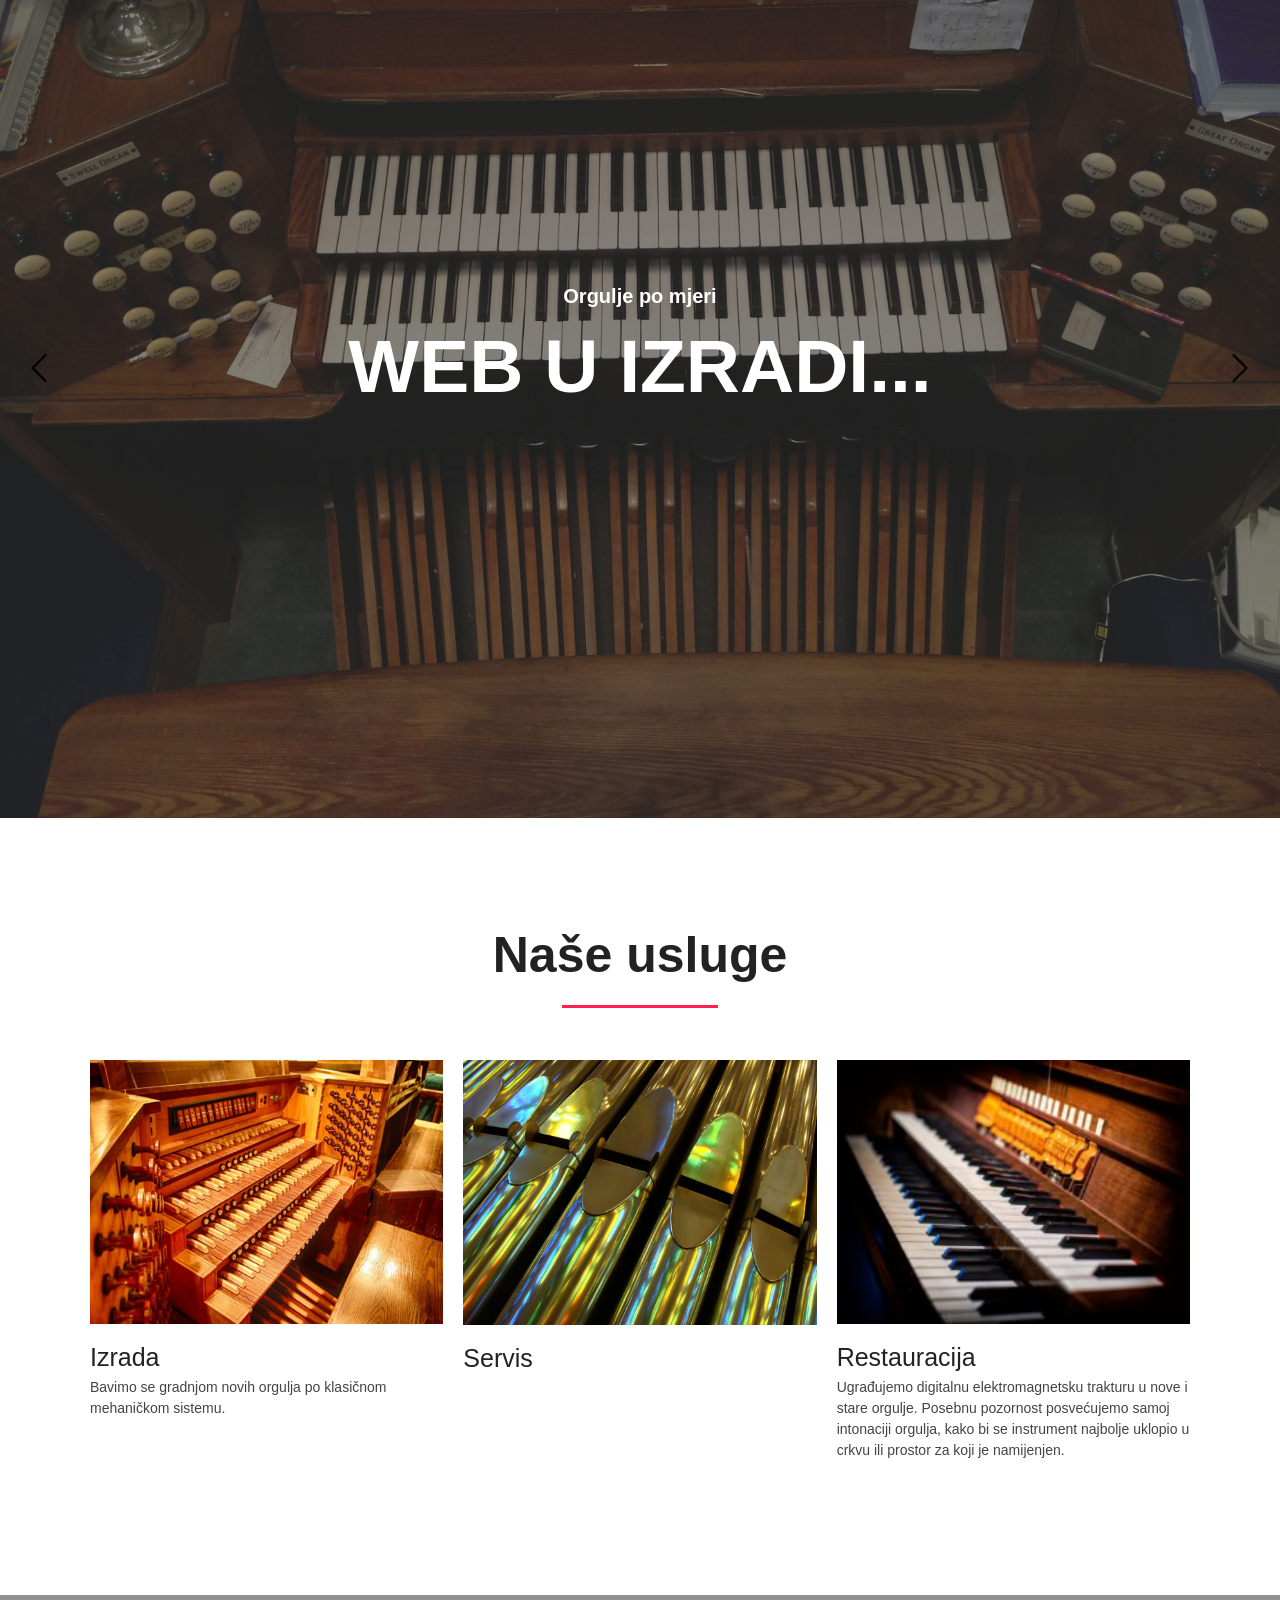
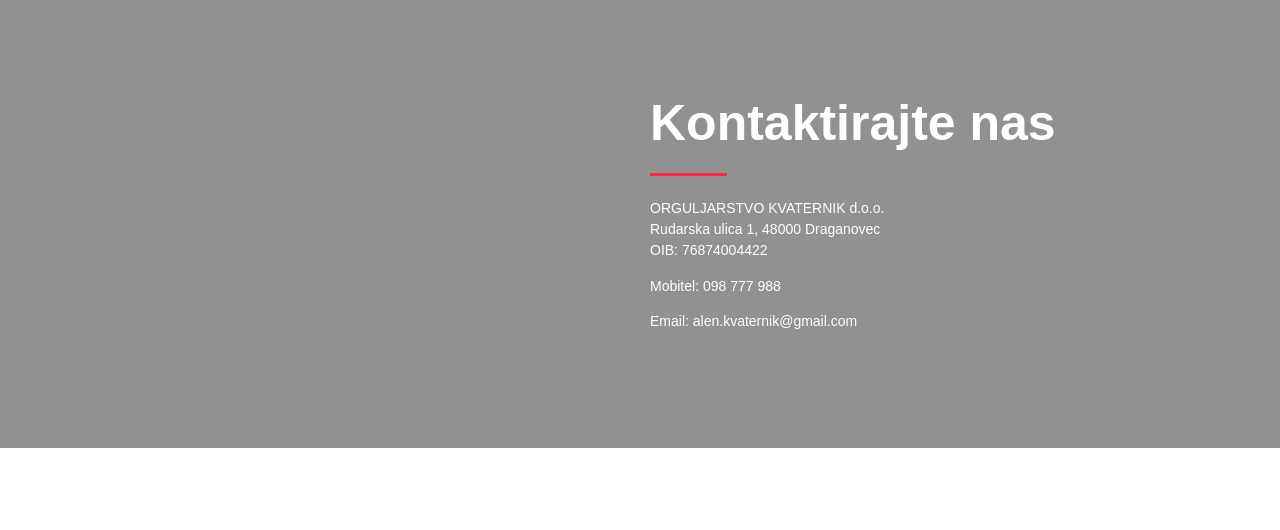
<file: index.html>
<!DOCTYPE html>
<html lang="en-US">
<head>
	<meta charset="UTF-8">
		<title>ORGULJARSTVO KVATERNIK d.o.o.</title>
<meta name='robots' content='max-image-preview:large' />
	<style>img:is([sizes="auto" i], [sizes^="auto," i]) { contain-intrinsic-size: 3000px 1500px }</style>
	<link rel="alternate" type="application/rss+xml" title="examplesite &raquo; Feed" href="feed/index.html" />
<link rel="alternate" type="application/rss+xml" title="examplesite &raquo; Comments Feed" href="comments/feed/index.html" />
<script type="text/javascript">
/* <![CDATA[ */
window._wpemojiSettings = {"baseUrl":"https:\/\/s.w.org\/images\/core\/emoji\/15.0.3\/72x72\/","ext":".png","svgUrl":"https:\/\/s.w.org\/images\/core\/emoji\/15.0.3\/svg\/","svgExt":".svg","source":{"concatemoji":"http:\/\/localhost\/wp-includes\/js\/wp-emoji-release.min.js?ver=6.7.2"}};
/*! This file is auto-generated */
!function(i,n){var o,s,e;function c(e){try{var t={supportTests:e,timestamp:(new Date).valueOf()};sessionStorage.setItem(o,JSON.stringify(t))}catch(e){}}function p(e,t,n){e.clearRect(0,0,e.canvas.width,e.canvas.height),e.fillText(t,0,0);var t=new Uint32Array(e.getImageData(0,0,e.canvas.width,e.canvas.height).data),r=(e.clearRect(0,0,e.canvas.width,e.canvas.height),e.fillText(n,0,0),new Uint32Array(e.getImageData(0,0,e.canvas.width,e.canvas.height).data));return t.every(function(e,t){return e===r[t]})}function u(e,t,n){switch(t){case"flag":return n(e,"\ud83c\udff3\ufe0f\u200d\u26a7\ufe0f","\ud83c\udff3\ufe0f\u200b\u26a7\ufe0f")?!1:!n(e,"\ud83c\uddfa\ud83c\uddf3","\ud83c\uddfa\u200b\ud83c\uddf3")&&!n(e,"\ud83c\udff4\udb40\udc67\udb40\udc62\udb40\udc65\udb40\udc6e\udb40\udc67\udb40\udc7f","\ud83c\udff4\u200b\udb40\udc67\u200b\udb40\udc62\u200b\udb40\udc65\u200b\udb40\udc6e\u200b\udb40\udc67\u200b\udb40\udc7f");case"emoji":return!n(e,"\ud83d\udc26\u200d\u2b1b","\ud83d\udc26\u200b\u2b1b")}return!1}function f(e,t,n){var r="undefined"!=typeof WorkerGlobalScope&&self instanceof WorkerGlobalScope?new OffscreenCanvas(300,150):i.createElement("canvas"),a=r.getContext("2d",{willReadFrequently:!0}),o=(a.textBaseline="top",a.font="600 32px Arial",{});return e.forEach(function(e){o[e]=t(a,e,n)}),o}function t(e){var t=i.createElement("script");t.src=e,t.defer=!0,i.head.appendChild(t)}"undefined"!=typeof Promise&&(o="wpEmojiSettingsSupports",s=["flag","emoji"],n.supports={everything:!0,everythingExceptFlag:!0},e=new Promise(function(e){i.addEventListener("DOMContentLoaded",e,{once:!0})}),new Promise(function(t){var n=function(){try{var e=JSON.parse(sessionStorage.getItem(o));if("object"==typeof e&&"number"==typeof e.timestamp&&(new Date).valueOf()<e.timestamp+604800&&"object"==typeof e.supportTests)return e.supportTests}catch(e){}return null}();if(!n){if("undefined"!=typeof Worker&&"undefined"!=typeof OffscreenCanvas&&"undefined"!=typeof URL&&URL.createObjectURL&&"undefined"!=typeof Blob)try{var e="postMessage("+f.toString()+"("+[JSON.stringify(s),u.toString(),p.toString()].join(",")+"));",r=new Blob([e],{type:"text/javascript"}),a=new Worker(URL.createObjectURL(r),{name:"wpTestEmojiSupports"});return void(a.onmessage=function(e){c(n=e.data),a.terminate(),t(n)})}catch(e){}c(n=f(s,u,p))}t(n)}).then(function(e){for(var t in e)n.supports[t]=e[t],n.supports.everything=n.supports.everything&&n.supports[t],"flag"!==t&&(n.supports.everythingExceptFlag=n.supports.everythingExceptFlag&&n.supports[t]);n.supports.everythingExceptFlag=n.supports.everythingExceptFlag&&!n.supports.flag,n.DOMReady=!1,n.readyCallback=function(){n.DOMReady=!0}}).then(function(){return e}).then(function(){var e;n.supports.everything||(n.readyCallback(),(e=n.source||{}).concatemoji?t(e.concatemoji):e.wpemoji&&e.twemoji&&(t(e.twemoji),t(e.wpemoji)))}))}((window,document),window._wpemojiSettings);
/* ]]> */
</script>
<style id='wp-emoji-styles-inline-css' type='text/css'>

	img.wp-smiley, img.emoji {
		display: inline !important;
		border: none !important;
		box-shadow: none !important;
		height: 1em !important;
		width: 1em !important;
		margin: 0 0.07em !important;
		vertical-align: -0.1em !important;
		background: none !important;
		padding: 0 !important;
	}
</style>
<style id='classic-theme-styles-inline-css' type='text/css'>
/*! This file is auto-generated */
.wp-block-button__link{color:#fff;background-color:#32373c;border-radius:9999px;box-shadow:none;text-decoration:none;padding:calc(.667em + 2px) calc(1.333em + 2px);font-size:1.125em}.wp-block-file__button{background:#32373c;color:#fff;text-decoration:none}
</style>
<style id='global-styles-inline-css' type='text/css'>
:root{--wp--preset--aspect-ratio--square: 1;--wp--preset--aspect-ratio--4-3: 4/3;--wp--preset--aspect-ratio--3-4: 3/4;--wp--preset--aspect-ratio--3-2: 3/2;--wp--preset--aspect-ratio--2-3: 2/3;--wp--preset--aspect-ratio--16-9: 16/9;--wp--preset--aspect-ratio--9-16: 9/16;--wp--preset--color--black: #000000;--wp--preset--color--cyan-bluish-gray: #abb8c3;--wp--preset--color--white: #ffffff;--wp--preset--color--pale-pink: #f78da7;--wp--preset--color--vivid-red: #cf2e2e;--wp--preset--color--luminous-vivid-orange: #ff6900;--wp--preset--color--luminous-vivid-amber: #fcb900;--wp--preset--color--light-green-cyan: #7bdcb5;--wp--preset--color--vivid-green-cyan: #00d084;--wp--preset--color--pale-cyan-blue: #8ed1fc;--wp--preset--color--vivid-cyan-blue: #0693e3;--wp--preset--color--vivid-purple: #9b51e0;--wp--preset--gradient--vivid-cyan-blue-to-vivid-purple: linear-gradient(135deg,rgba(6,147,227,1) 0%,rgb(155,81,224) 100%);--wp--preset--gradient--light-green-cyan-to-vivid-green-cyan: linear-gradient(135deg,rgb(122,220,180) 0%,rgb(0,208,130) 100%);--wp--preset--gradient--luminous-vivid-amber-to-luminous-vivid-orange: linear-gradient(135deg,rgba(252,185,0,1) 0%,rgba(255,105,0,1) 100%);--wp--preset--gradient--luminous-vivid-orange-to-vivid-red: linear-gradient(135deg,rgba(255,105,0,1) 0%,rgb(207,46,46) 100%);--wp--preset--gradient--very-light-gray-to-cyan-bluish-gray: linear-gradient(135deg,rgb(238,238,238) 0%,rgb(169,184,195) 100%);--wp--preset--gradient--cool-to-warm-spectrum: linear-gradient(135deg,rgb(74,234,220) 0%,rgb(151,120,209) 20%,rgb(207,42,186) 40%,rgb(238,44,130) 60%,rgb(251,105,98) 80%,rgb(254,248,76) 100%);--wp--preset--gradient--blush-light-purple: linear-gradient(135deg,rgb(255,206,236) 0%,rgb(152,150,240) 100%);--wp--preset--gradient--blush-bordeaux: linear-gradient(135deg,rgb(254,205,165) 0%,rgb(254,45,45) 50%,rgb(107,0,62) 100%);--wp--preset--gradient--luminous-dusk: linear-gradient(135deg,rgb(255,203,112) 0%,rgb(199,81,192) 50%,rgb(65,88,208) 100%);--wp--preset--gradient--pale-ocean: linear-gradient(135deg,rgb(255,245,203) 0%,rgb(182,227,212) 50%,rgb(51,167,181) 100%);--wp--preset--gradient--electric-grass: linear-gradient(135deg,rgb(202,248,128) 0%,rgb(113,206,126) 100%);--wp--preset--gradient--midnight: linear-gradient(135deg,rgb(2,3,129) 0%,rgb(40,116,252) 100%);--wp--preset--font-size--small: 13px;--wp--preset--font-size--medium: 20px;--wp--preset--font-size--large: 36px;--wp--preset--font-size--x-large: 42px;--wp--preset--spacing--20: 0.44rem;--wp--preset--spacing--30: 0.67rem;--wp--preset--spacing--40: 1rem;--wp--preset--spacing--50: 1.5rem;--wp--preset--spacing--60: 2.25rem;--wp--preset--spacing--70: 3.38rem;--wp--preset--spacing--80: 5.06rem;--wp--preset--shadow--natural: 6px 6px 9px rgba(0, 0, 0, 0.2);--wp--preset--shadow--deep: 12px 12px 50px rgba(0, 0, 0, 0.4);--wp--preset--shadow--sharp: 6px 6px 0px rgba(0, 0, 0, 0.2);--wp--preset--shadow--outlined: 6px 6px 0px -3px rgba(255, 255, 255, 1), 6px 6px rgba(0, 0, 0, 1);--wp--preset--shadow--crisp: 6px 6px 0px rgba(0, 0, 0, 1);}:where(.is-layout-flex){gap: 0.5em;}:where(.is-layout-grid){gap: 0.5em;}body .is-layout-flex{display: flex;}.is-layout-flex{flex-wrap: wrap;align-items: center;}.is-layout-flex > :is(*, div){margin: 0;}body .is-layout-grid{display: grid;}.is-layout-grid > :is(*, div){margin: 0;}:where(.wp-block-columns.is-layout-flex){gap: 2em;}:where(.wp-block-columns.is-layout-grid){gap: 2em;}:where(.wp-block-post-template.is-layout-flex){gap: 1.25em;}:where(.wp-block-post-template.is-layout-grid){gap: 1.25em;}.has-black-color{color: var(--wp--preset--color--black) !important;}.has-cyan-bluish-gray-color{color: var(--wp--preset--color--cyan-bluish-gray) !important;}.has-white-color{color: var(--wp--preset--color--white) !important;}.has-pale-pink-color{color: var(--wp--preset--color--pale-pink) !important;}.has-vivid-red-color{color: var(--wp--preset--color--vivid-red) !important;}.has-luminous-vivid-orange-color{color: var(--wp--preset--color--luminous-vivid-orange) !important;}.has-luminous-vivid-amber-color{color: var(--wp--preset--color--luminous-vivid-amber) !important;}.has-light-green-cyan-color{color: var(--wp--preset--color--light-green-cyan) !important;}.has-vivid-green-cyan-color{color: var(--wp--preset--color--vivid-green-cyan) !important;}.has-pale-cyan-blue-color{color: var(--wp--preset--color--pale-cyan-blue) !important;}.has-vivid-cyan-blue-color{color: var(--wp--preset--color--vivid-cyan-blue) !important;}.has-vivid-purple-color{color: var(--wp--preset--color--vivid-purple) !important;}.has-black-background-color{background-color: var(--wp--preset--color--black) !important;}.has-cyan-bluish-gray-background-color{background-color: var(--wp--preset--color--cyan-bluish-gray) !important;}.has-white-background-color{background-color: var(--wp--preset--color--white) !important;}.has-pale-pink-background-color{background-color: var(--wp--preset--color--pale-pink) !important;}.has-vivid-red-background-color{background-color: var(--wp--preset--color--vivid-red) !important;}.has-luminous-vivid-orange-background-color{background-color: var(--wp--preset--color--luminous-vivid-orange) !important;}.has-luminous-vivid-amber-background-color{background-color: var(--wp--preset--color--luminous-vivid-amber) !important;}.has-light-green-cyan-background-color{background-color: var(--wp--preset--color--light-green-cyan) !important;}.has-vivid-green-cyan-background-color{background-color: var(--wp--preset--color--vivid-green-cyan) !important;}.has-pale-cyan-blue-background-color{background-color: var(--wp--preset--color--pale-cyan-blue) !important;}.has-vivid-cyan-blue-background-color{background-color: var(--wp--preset--color--vivid-cyan-blue) !important;}.has-vivid-purple-background-color{background-color: var(--wp--preset--color--vivid-purple) !important;}.has-black-border-color{border-color: var(--wp--preset--color--black) !important;}.has-cyan-bluish-gray-border-color{border-color: var(--wp--preset--color--cyan-bluish-gray) !important;}.has-white-border-color{border-color: var(--wp--preset--color--white) !important;}.has-pale-pink-border-color{border-color: var(--wp--preset--color--pale-pink) !important;}.has-vivid-red-border-color{border-color: var(--wp--preset--color--vivid-red) !important;}.has-luminous-vivid-orange-border-color{border-color: var(--wp--preset--color--luminous-vivid-orange) !important;}.has-luminous-vivid-amber-border-color{border-color: var(--wp--preset--color--luminous-vivid-amber) !important;}.has-light-green-cyan-border-color{border-color: var(--wp--preset--color--light-green-cyan) !important;}.has-vivid-green-cyan-border-color{border-color: var(--wp--preset--color--vivid-green-cyan) !important;}.has-pale-cyan-blue-border-color{border-color: var(--wp--preset--color--pale-cyan-blue) !important;}.has-vivid-cyan-blue-border-color{border-color: var(--wp--preset--color--vivid-cyan-blue) !important;}.has-vivid-purple-border-color{border-color: var(--wp--preset--color--vivid-purple) !important;}.has-vivid-cyan-blue-to-vivid-purple-gradient-background{background: var(--wp--preset--gradient--vivid-cyan-blue-to-vivid-purple) !important;}.has-light-green-cyan-to-vivid-green-cyan-gradient-background{background: var(--wp--preset--gradient--light-green-cyan-to-vivid-green-cyan) !important;}.has-luminous-vivid-amber-to-luminous-vivid-orange-gradient-background{background: var(--wp--preset--gradient--luminous-vivid-amber-to-luminous-vivid-orange) !important;}.has-luminous-vivid-orange-to-vivid-red-gradient-background{background: var(--wp--preset--gradient--luminous-vivid-orange-to-vivid-red) !important;}.has-very-light-gray-to-cyan-bluish-gray-gradient-background{background: var(--wp--preset--gradient--very-light-gray-to-cyan-bluish-gray) !important;}.has-cool-to-warm-spectrum-gradient-background{background: var(--wp--preset--gradient--cool-to-warm-spectrum) !important;}.has-blush-light-purple-gradient-background{background: var(--wp--preset--gradient--blush-light-purple) !important;}.has-blush-bordeaux-gradient-background{background: var(--wp--preset--gradient--blush-bordeaux) !important;}.has-luminous-dusk-gradient-background{background: var(--wp--preset--gradient--luminous-dusk) !important;}.has-pale-ocean-gradient-background{background: var(--wp--preset--gradient--pale-ocean) !important;}.has-electric-grass-gradient-background{background: var(--wp--preset--gradient--electric-grass) !important;}.has-midnight-gradient-background{background: var(--wp--preset--gradient--midnight) !important;}.has-small-font-size{font-size: var(--wp--preset--font-size--small) !important;}.has-medium-font-size{font-size: var(--wp--preset--font-size--medium) !important;}.has-large-font-size{font-size: var(--wp--preset--font-size--large) !important;}.has-x-large-font-size{font-size: var(--wp--preset--font-size--x-large) !important;}
:where(.wp-block-post-template.is-layout-flex){gap: 1.25em;}:where(.wp-block-post-template.is-layout-grid){gap: 1.25em;}
:where(.wp-block-columns.is-layout-flex){gap: 2em;}:where(.wp-block-columns.is-layout-grid){gap: 2em;}
:root :where(.wp-block-pullquote){font-size: 1.5em;line-height: 1.6;}
</style>
<link rel='stylesheet' id='royal-elementor-kit-style-css' href='wp-content/themes/royal-elementor-kit/style.css%3Fver=1.0.css' type='text/css' media='all' />
<link rel='stylesheet' id='elementor-frontend-css' href='wp-content/plugins/elementor/assets/css/frontend.min.css%3Fver=3.28.2.css' type='text/css' media='all' />
<link rel='stylesheet' id='elementor-post-6-css' href='wp-content/uploads/elementor/css/post-6.css%3Fver=1743354739.css' type='text/css' media='all' />
<link rel='stylesheet' id='widget-heading-css' href='wp-content/plugins/elementor/assets/css/widget-heading.min.css%3Fver=3.28.2.css' type='text/css' media='all' />
<link rel='stylesheet' id='widget-divider-css' href='wp-content/plugins/elementor/assets/css/widget-divider.min.css%3Fver=3.28.2.css' type='text/css' media='all' />
<link rel='stylesheet' id='widget-image-css' href='wp-content/plugins/elementor/assets/css/widget-image.min.css%3Fver=3.28.2.css' type='text/css' media='all' />
<link rel='stylesheet' id='elementor-post-12-css' href='wp-content/uploads/elementor/css/post-12.css%3Fver=1743360084.css' type='text/css' media='all' />
<link rel='stylesheet' id='wpr-animations-css-css' href='wp-content/plugins/royal-elementor-addons/assets/css/lib/animations/wpr-animations.min.css%3Fver=1.7.1013.css' type='text/css' media='all' />
<link rel='stylesheet' id='wpr-text-animations-css-css' href='wp-content/plugins/royal-elementor-addons/assets/css/lib/animations/text-animations.min.css%3Fver=1.7.1013.css' type='text/css' media='all' />
<link rel='stylesheet' id='wpr-addons-css-css' href='wp-content/plugins/royal-elementor-addons/assets/css/frontend.min.css%3Fver=1.7.1013.css' type='text/css' media='all' />
<link rel='stylesheet' id='font-awesome-5-all-css' href='wp-content/plugins/elementor/assets/lib/font-awesome/css/all.min.css%3Fver=1.7.1013.css' type='text/css' media='all' />
<link rel='stylesheet' id='elementor-gf-local-roboto-css' href='http://10.66.66.101/wp-content/uploads/elementor/google-fonts/css/roboto.css?ver=1743353884' type='text/css' media='all' />
<link rel='stylesheet' id='elementor-gf-local-robotoslab-css' href='http://10.66.66.101/wp-content/uploads/elementor/google-fonts/css/robotoslab.css?ver=1743353892' type='text/css' media='all' />
<link rel='stylesheet' id='elementor-gf-local-poppins-css' href='http://10.66.66.101/wp-content/uploads/elementor/google-fonts/css/poppins.css?ver=1743354455' type='text/css' media='all' />
<link rel='stylesheet' id='elementor-gf-local-opensans-css' href='http://10.66.66.101/wp-content/uploads/elementor/google-fonts/css/opensans.css?ver=1743354473' type='text/css' media='all' />
<script type="text/javascript" data-cfasync="false" src="wp-includes/js/jquery/jquery.min.js%3Fver=3.7.1" id="jquery-core-js"></script>
<script type="text/javascript" data-cfasync="false" src="wp-includes/js/jquery/jquery-migrate.min.js%3Fver=3.4.1" id="jquery-migrate-js"></script>
<link rel="https://api.w.org/" href="wp-json/index.html" /><link rel="alternate" title="JSON" type="application/json" href="wp-json/wp/v2/pages/12" /><link rel="EditURI" type="application/rsd+xml" title="RSD" href="xmlrpc.php%3Frsd" />
<meta name="generator" content="WordPress 6.7.2" />
<link rel="canonical" href="index.html" />
<link rel='shortlink' href='index.html' />
<link rel="alternate" title="oEmbed (JSON)" type="application/json+oembed" href="wp-json/oembed/1.0/embed%3Furl=http:%252F%252Flocalhost%252F" />
<link rel="alternate" title="oEmbed (XML)" type="text/xml+oembed" href="wp-json/oembed/1.0/embed%3Furl=http:%252F%252Flocalhost%252F&amp;format=xml" />
<meta name="generator" content="Elementor 3.28.2; features: e_font_icon_svg, additional_custom_breakpoints, e_local_google_fonts, e_element_cache; settings: css_print_method-external, google_font-enabled, font_display-swap">
			<style>
				.e-con.e-parent:nth-of-type(n+4):not(.e-lazyloaded):not(.e-no-lazyload),
				.e-con.e-parent:nth-of-type(n+4):not(.e-lazyloaded):not(.e-no-lazyload) * {
					background-image: none !important;
				}
				@media screen and (max-height: 1024px) {
					.e-con.e-parent:nth-of-type(n+3):not(.e-lazyloaded):not(.e-no-lazyload),
					.e-con.e-parent:nth-of-type(n+3):not(.e-lazyloaded):not(.e-no-lazyload) * {
						background-image: none !important;
					}
				}
				@media screen and (max-height: 640px) {
					.e-con.e-parent:nth-of-type(n+2):not(.e-lazyloaded):not(.e-no-lazyload),
					.e-con.e-parent:nth-of-type(n+2):not(.e-lazyloaded):not(.e-no-lazyload) * {
						background-image: none !important;
					}
				}
			</style>
			<style id="wpr_lightbox_styles">
				.lg-backdrop {
					background-color: rgba(0,0,0,0.6) !important;
				}
				.lg-toolbar,
				.lg-dropdown {
					background-color: rgba(0,0,0,0.8) !important;
				}
				.lg-dropdown:after {
					border-bottom-color: rgba(0,0,0,0.8) !important;
				}
				.lg-sub-html {
					background-color: rgba(0,0,0,0.8) !important;
				}
				.lg-thumb-outer,
				.lg-progress-bar {
					background-color: #444444 !important;
				}
				.lg-progress {
					background-color: #a90707 !important;
				}
				.lg-icon {
					color: #efefef !important;
					font-size: 20px !important;
				}
				.lg-icon.lg-toogle-thumb {
					font-size: 24px !important;
				}
				.lg-icon:hover,
				.lg-dropdown-text:hover {
					color: #ffffff !important;
				}
				.lg-sub-html,
				.lg-dropdown-text {
					color: #efefef !important;
					font-size: 14px !important;
				}
				#lg-counter {
					color: #efefef !important;
					font-size: 14px !important;
				}
				.lg-prev,
				.lg-next {
					font-size: 35px !important;
				}

				/* Defaults */
				.lg-icon {
				background-color: transparent !important;
				}

				#lg-counter {
				opacity: 0.9;
				}

				.lg-thumb-outer {
				padding: 0 10px;
				}

				.lg-thumb-item {
				border-radius: 0 !important;
				border: none !important;
				opacity: 0.5;
				}

				.lg-thumb-item.active {
					opacity: 1;
				}
	         </style>	<meta name="viewport" content="width=device-width, initial-scale=1.0, viewport-fit=cover" /></head>
<body class="home page-template page-template-elementor_canvas page page-id-12 wp-embed-responsive elementor-default elementor-template-canvas elementor-kit-6 elementor-page elementor-page-12">
			<div data-elementor-type="wp-page" data-elementor-id="12" class="elementor elementor-12">
						<section class="elementor-section elementor-top-section elementor-element elementor-element-edff081 elementor-section-full_width elementor-section-height-default elementor-section-height-default wpr-particle-no wpr-jarallax-no wpr-parallax-no wpr-sticky-section-no" data-id="edff081" data-element_type="section">
						<div class="elementor-container elementor-column-gap-no">
					<div class="elementor-column elementor-col-100 elementor-top-column elementor-element elementor-element-64bb147" data-id="64bb147" data-element_type="column">
			<div class="elementor-widget-wrap elementor-element-populated">
						<div class="elementor-element elementor-element-639fba2 wpr-adv-slider-columns-1 wpr-adv-slider-columns--tablet1 wpr-adv-slider-columns--mobile1 wpr-adv-slides-to-scroll-1 wpr-slider-dots-horizontal elementor-widget elementor-widget-wpr-advanced-slider" data-id="639fba2" data-element_type="widget" data-settings="{&quot;slider_amount&quot;:1,&quot;slider_amount_tablet&quot;:1,&quot;slider_amount_mobile&quot;:1,&quot;slides_to_scroll&quot;:1,&quot;slider_loop&quot;:&quot;yes&quot;,&quot;slider_hide_video_content&quot;:&quot;yes&quot;,&quot;slider_video_btn_size&quot;:&quot;medium&quot;}" data-widget_type="wpr-advanced-slider.default">
				<div class="elementor-widget-container">
					
		<!-- Advanced Slider -->
		<div class="wpr-advanced-slider-wrap">
			
			<div class="wpr-advanced-slider" dir="ltr" data-slick="{&quot;rtl&quot;:false,&quot;infinite&quot;:true,&quot;speed&quot;:900,&quot;arrows&quot;:true,&quot;dots&quot;:true,&quot;autoplay&quot;:false,&quot;autoplaySpeed&quot;:0,&quot;pauseOnHover&quot;:&quot;&quot;,&quot;prevArrow&quot;:&quot;#wpr-slider-prev-639fba2&quot;,&quot;nextArrow&quot;:&quot;#wpr-slider-next-639fba2&quot;,&quot;vertical&quot;:false,&quot;adaptiveHeight&quot;:true}" data-hide-video-content="yes" data-video-btn-size="{&quot;widescreen&quot;:&quot;medium&quot;,&quot;desktop&quot;:&quot;medium&quot;,&quot;laptop&quot;:&quot;medium&quot;,&quot;tablet_extra&quot;:&quot;medium&quot;,&quot;tablet&quot;:&quot;medium&quot;,&quot;mobile_extra&quot;:&quot;medium&quot;,&quot;mobile&quot;:&quot;medium&quot;}" data-slide-effect="slide">
				<div class="wpr-slider-item elementor-repeater-item-5a4054b"><div class="wpr-slider-item-bg " style="background-image: url(wp-content/uploads/2025/03/mark-foster-_TWQ7o8v4zU-unsplash-Copy.jpg)"></div><div class="wpr-slider-item-overlay"></div><div class="wpr-cv-container"><div class="wpr-cv-outer"><div class="wpr-cv-inner"><div class="wpr-slider-content"><div class="wpr-slider-title"><h2>Orgulje po mjeri</h2></div><div class="wpr-slider-sub-title"><h3>web u izradi...</h3></div><div class="wpr-slider-btns"></div></div></div></div></div></div>			</div>
			<div class="wpr-slider-controls">
				<div class="wpr-slider-dots"></div>
			</div>

			<div class="wpr-slider-arrow-container">
				<div class="wpr-slider-prev-arrow wpr-slider-arrow" id="wpr-slider-prev-639fba2">
					<svg version="1.1" xmlns="http://www.w3.org/2000/svg" xmlns:xlink="http://www.w3.org/1999/xlink" x="0px" y="0px" viewBox="0 0 283.4 512" style="enable-background:new 0 0 283.4 512;" xml:space="preserve"><g><polygon class="st0" points="54.5,256.3 283.4,485.1 256.1,512.5 0,256.3 0,256.3 27.2,229 256.1,0 283.4,27.4 "/></g></svg>				</div>
				<div class="wpr-slider-next-arrow wpr-slider-arrow" id="wpr-slider-next-639fba2">
					<svg version="1.1" xmlns="http://www.w3.org/2000/svg" xmlns:xlink="http://www.w3.org/1999/xlink" x="0px" y="0px" viewBox="0 0 283.4 512" style="enable-background:new 0 0 283.4 512;" xml:space="preserve"><g><polygon class="st0" points="54.5,256.3 283.4,485.1 256.1,512.5 0,256.3 0,256.3 27.2,229 256.1,0 283.4,27.4 "/></g></svg>				</div>
			</div>
			
			
		</div>
						</div>
				</div>
					</div>
		</div>
					</div>
		</section>
				<section class="elementor-section elementor-top-section elementor-element elementor-element-5f50123 elementor-section-boxed elementor-section-height-default elementor-section-height-default wpr-particle-no wpr-jarallax-no wpr-parallax-no wpr-sticky-section-no" data-id="5f50123" data-element_type="section">
						<div class="elementor-container elementor-column-gap-default">
					<div class="elementor-column elementor-col-100 elementor-top-column elementor-element elementor-element-3811cf6" data-id="3811cf6" data-element_type="column">
			<div class="elementor-widget-wrap elementor-element-populated">
						<div class="elementor-element elementor-element-e39db87 elementor-widget elementor-widget-heading" data-id="e39db87" data-element_type="widget" data-widget_type="heading.default">
				<div class="elementor-widget-container">
					<h2 class="elementor-heading-title elementor-size-default">Naše usluge</h2>				</div>
				</div>
				<div class="elementor-element elementor-element-8fe594d elementor-widget-divider--view-line elementor-widget elementor-widget-divider" data-id="8fe594d" data-element_type="widget" data-widget_type="divider.default">
				<div class="elementor-widget-container">
							<div class="elementor-divider">
			<span class="elementor-divider-separator">
						</span>
		</div>
						</div>
				</div>
				<section class="elementor-section elementor-inner-section elementor-element elementor-element-6849350 elementor-section-boxed elementor-section-height-default elementor-section-height-default wpr-particle-no wpr-jarallax-no wpr-parallax-no wpr-sticky-section-no" data-id="6849350" data-element_type="section">
						<div class="elementor-container elementor-column-gap-default">
					<div class="elementor-column elementor-col-33 elementor-inner-column elementor-element elementor-element-c0067a5" data-id="c0067a5" data-element_type="column">
			<div class="elementor-widget-wrap elementor-element-populated">
						<div class="elementor-element elementor-element-c25aee3 elementor-widget elementor-widget-image" data-id="c25aee3" data-element_type="widget" data-widget_type="image.default">
				<div class="elementor-widget-container">
															<img fetchpriority="high" decoding="async" width="960" height="636" src="wp-content/uploads/2025/03/pipe-organ-669589_1280-1024x678.jpg" class="attachment-large size-large wp-image-828" alt="" srcset="wp-content/uploads/2025/03/pipe-organ-669589_1280-1024x678.jpg 1024w, wp-content/uploads/2025/03/pipe-organ-669589_1280-300x199.jpg 300w, wp-content/uploads/2025/03/pipe-organ-669589_1280-768x509.jpg 768w, wp-content/uploads/2025/03/pipe-organ-669589_1280.jpg 1280w" sizes="(max-width: 960px) 100vw, 960px" />															</div>
				</div>
				<div class="elementor-element elementor-element-6daffcc elementor-widget elementor-widget-heading" data-id="6daffcc" data-element_type="widget" data-widget_type="heading.default">
				<div class="elementor-widget-container">
					<h2 class="elementor-heading-title elementor-size-default">Izrada</h2>				</div>
				</div>
				<div class="elementor-element elementor-element-e13be9b elementor-widget elementor-widget-text-editor" data-id="e13be9b" data-element_type="widget" data-widget_type="text-editor.default">
				<div class="elementor-widget-container">
									<p>Bavimo se gradnjom novih orgulja po klasičnom mehaničkom sistemu.</p>								</div>
				</div>
					</div>
		</div>
				<div class="elementor-column elementor-col-33 elementor-inner-column elementor-element elementor-element-628adb6" data-id="628adb6" data-element_type="column">
			<div class="elementor-widget-wrap elementor-element-populated">
						<div class="elementor-element elementor-element-2795f4e elementor-widget elementor-widget-image" data-id="2795f4e" data-element_type="widget" data-widget_type="image.default">
				<div class="elementor-widget-container">
															<img decoding="async" width="960" height="720" src="wp-content/uploads/2025/03/pipe-organ-2297819_1280-1024x768.jpg" class="attachment-large size-large wp-image-829" alt="" srcset="wp-content/uploads/2025/03/pipe-organ-2297819_1280-1024x768.jpg 1024w, wp-content/uploads/2025/03/pipe-organ-2297819_1280-300x225.jpg 300w, wp-content/uploads/2025/03/pipe-organ-2297819_1280-768x576.jpg 768w, wp-content/uploads/2025/03/pipe-organ-2297819_1280.jpg 1280w" sizes="(max-width: 960px) 100vw, 960px" />															</div>
				</div>
				<div class="elementor-element elementor-element-d9e7553 elementor-widget elementor-widget-heading" data-id="d9e7553" data-element_type="widget" data-widget_type="heading.default">
				<div class="elementor-widget-container">
					<h2 class="elementor-heading-title elementor-size-default">Servis</h2>				</div>
				</div>
					</div>
		</div>
				<div class="elementor-column elementor-col-33 elementor-inner-column elementor-element elementor-element-79deca7" data-id="79deca7" data-element_type="column">
			<div class="elementor-widget-wrap elementor-element-populated">
						<div class="elementor-element elementor-element-fafedef elementor-widget elementor-widget-image" data-id="fafedef" data-element_type="widget" data-widget_type="image.default">
				<div class="elementor-widget-container">
															<img decoding="async" width="300" height="200" src="wp-content/uploads/2025/03/denny-muller-zBRE_VEnY_E-unsplash-300x200.jpg" class="attachment-medium size-medium wp-image-831" alt="" srcset="wp-content/uploads/2025/03/denny-muller-zBRE_VEnY_E-unsplash-300x200.jpg 300w, wp-content/uploads/2025/03/denny-muller-zBRE_VEnY_E-unsplash-1024x683.jpg 1024w, wp-content/uploads/2025/03/denny-muller-zBRE_VEnY_E-unsplash-768x512.jpg 768w, wp-content/uploads/2025/03/denny-muller-zBRE_VEnY_E-unsplash.jpg 1368w" sizes="(max-width: 300px) 100vw, 300px" />															</div>
				</div>
				<div class="elementor-element elementor-element-c9b7369 elementor-widget elementor-widget-heading" data-id="c9b7369" data-element_type="widget" data-widget_type="heading.default">
				<div class="elementor-widget-container">
					<h2 class="elementor-heading-title elementor-size-default">Restauracija</h2>				</div>
				</div>
				<div class="elementor-element elementor-element-669002a elementor-widget elementor-widget-text-editor" data-id="669002a" data-element_type="widget" data-widget_type="text-editor.default">
				<div class="elementor-widget-container">
									<p>Ugrađujemo digitalnu elektromagnetsku trakturu u nove i stare orgulje. Posebnu pozornost posvećujemo samoj intonaciji orgulja, kako bi se instrument najbolje uklopio u crkvu ili prostor za koji je namijenjen.</p>								</div>
				</div>
					</div>
		</div>
					</div>
		</section>
					</div>
		</div>
					</div>
		</section>
				<section class="elementor-section elementor-top-section elementor-element elementor-element-c3b8590 elementor-section-height-min-height elementor-section-boxed elementor-section-height-default elementor-section-items-middle wpr-particle-no wpr-jarallax-no wpr-parallax-no wpr-sticky-section-no" data-id="c3b8590" data-element_type="section" data-settings="{&quot;background_background&quot;:&quot;classic&quot;}">
							<div class="elementor-background-overlay"></div>
							<div class="elementor-container elementor-column-gap-default">
					<div class="elementor-column elementor-col-50 elementor-top-column elementor-element elementor-element-fdd7175 elementor-hidden-tablet elementor-hidden-mobile" data-id="fdd7175" data-element_type="column">
			<div class="elementor-widget-wrap">
							</div>
		</div>
				<div class="elementor-column elementor-col-50 elementor-top-column elementor-element elementor-element-27a4d51" data-id="27a4d51" data-element_type="column">
			<div class="elementor-widget-wrap elementor-element-populated">
						<div class="elementor-element elementor-element-8ce49d5 elementor-widget elementor-widget-heading" data-id="8ce49d5" data-element_type="widget" data-widget_type="heading.default">
				<div class="elementor-widget-container">
					<h2 class="elementor-heading-title elementor-size-default">Kontaktirajte nas</h2>				</div>
				</div>
				<div class="elementor-element elementor-element-e7d9a9c elementor-widget-divider--view-line elementor-widget elementor-widget-divider" data-id="e7d9a9c" data-element_type="widget" data-widget_type="divider.default">
				<div class="elementor-widget-container">
							<div class="elementor-divider">
			<span class="elementor-divider-separator">
						</span>
		</div>
						</div>
				</div>
				<div class="elementor-element elementor-element-cd2470f elementor-widget elementor-widget-text-editor" data-id="cd2470f" data-element_type="widget" data-widget_type="text-editor.default">
				<div class="elementor-widget-container">
									<p>ORGULJARSTVO KVATERNIK d.o.o.<br>Rudarska ulica 1, 48000 Draganovec<br>OIB: 76874004422<br></p><p>Mobitel: 098 777 988</p><p>Email: alen.kvaternik@gmail.com</p>								</div>
				</div>
					</div>
		</div>
					</div>
		</section>
				</div>
					<script>
				const lazyloadRunObserver = () => {
					const lazyloadBackgrounds = document.querySelectorAll( `.e-con.e-parent:not(.e-lazyloaded)` );
					const lazyloadBackgroundObserver = new IntersectionObserver( ( entries ) => {
						entries.forEach( ( entry ) => {
							if ( entry.isIntersecting ) {
								let lazyloadBackground = entry.target;
								if( lazyloadBackground ) {
									lazyloadBackground.classList.add( 'e-lazyloaded' );
								}
								lazyloadBackgroundObserver.unobserve( entry.target );
							}
						});
					}, { rootMargin: '200px 0px 200px 0px' } );
					lazyloadBackgrounds.forEach( ( lazyloadBackground ) => {
						lazyloadBackgroundObserver.observe( lazyloadBackground );
					} );
				};
				const events = [
					'DOMContentLoaded',
					'elementor/lazyload/observe',
				];
				events.forEach( ( event ) => {
					document.addEventListener( event, lazyloadRunObserver );
				} );
			</script>
			<script type="text/javascript" src="wp-content/plugins/royal-elementor-addons/assets/js/lib/particles/particles.js%3Fver=3.0.6" id="wpr-particles-js"></script>
<script type="text/javascript" src="wp-content/plugins/royal-elementor-addons/assets/js/lib/jarallax/jarallax.min.js%3Fver=1.12.7" id="wpr-jarallax-js"></script>
<script type="text/javascript" src="wp-content/plugins/royal-elementor-addons/assets/js/lib/parallax/parallax.min.js%3Fver=1.0" id="wpr-parallax-hover-js"></script>
<script type="text/javascript" src="wp-includes/js/imagesloaded.min.js%3Fver=5.0.0" id="imagesloaded-js"></script>
<script type="text/javascript" src="wp-content/plugins/royal-elementor-addons/assets/js/lib/slick/slick.min.js%3Fver=1.8.1" id="wpr-slick-js"></script>
<script type="text/javascript" src="wp-content/plugins/royal-elementor-addons/assets/js/lib/perfect-scrollbar/perfect-scrollbar.min.js%3Fver=0.4.9" id="wpr-popup-scroll-js-js"></script>
<script type="text/javascript" src="wp-content/plugins/elementor/assets/js/webpack.runtime.min.js%3Fver=3.28.2" id="elementor-webpack-runtime-js"></script>
<script type="text/javascript" src="wp-content/plugins/elementor/assets/js/frontend-modules.min.js%3Fver=3.28.2" id="elementor-frontend-modules-js"></script>
<script type="text/javascript" src="wp-includes/js/jquery/ui/core.min.js%3Fver=1.13.3" id="jquery-ui-core-js"></script>
<script type="text/javascript" id="elementor-frontend-js-before">
/* <![CDATA[ */
var elementorFrontendConfig = {"environmentMode":{"edit":false,"wpPreview":false,"isScriptDebug":false},"i18n":{"shareOnFacebook":"Share on Facebook","shareOnTwitter":"Share on Twitter","pinIt":"Pin it","download":"Download","downloadImage":"Download image","fullscreen":"Fullscreen","zoom":"Zoom","share":"Share","playVideo":"Play Video","previous":"Previous","next":"Next","close":"Close","a11yCarouselPrevSlideMessage":"Previous slide","a11yCarouselNextSlideMessage":"Next slide","a11yCarouselFirstSlideMessage":"This is the first slide","a11yCarouselLastSlideMessage":"This is the last slide","a11yCarouselPaginationBulletMessage":"Go to slide"},"is_rtl":false,"breakpoints":{"xs":0,"sm":480,"md":768,"lg":1025,"xl":1440,"xxl":1600},"responsive":{"breakpoints":{"mobile":{"label":"Mobile Portrait","value":767,"default_value":767,"direction":"max","is_enabled":true},"mobile_extra":{"label":"Mobile Landscape","value":880,"default_value":880,"direction":"max","is_enabled":false},"tablet":{"label":"Tablet Portrait","value":1024,"default_value":1024,"direction":"max","is_enabled":true},"tablet_extra":{"label":"Tablet Landscape","value":1200,"default_value":1200,"direction":"max","is_enabled":false},"laptop":{"label":"Laptop","value":1366,"default_value":1366,"direction":"max","is_enabled":false},"widescreen":{"label":"Widescreen","value":2400,"default_value":2400,"direction":"min","is_enabled":false}},"hasCustomBreakpoints":false},"version":"3.28.2","is_static":false,"experimentalFeatures":{"e_font_icon_svg":true,"additional_custom_breakpoints":true,"container":true,"e_local_google_fonts":true,"nested-elements":true,"editor_v2":true,"e_element_cache":true,"home_screen":true,"launchpad-checklist":true},"urls":{"assets":"http:\/\/localhost\/wp-content\/plugins\/elementor\/assets\/","ajaxurl":"http:\/\/localhost\/wp-admin\/admin-ajax.php","uploadUrl":"http:\/\/localhost\/wp-content\/uploads"},"nonces":{"floatingButtonsClickTracking":"4e87f16540"},"swiperClass":"swiper","settings":{"page":[],"editorPreferences":[]},"kit":{"active_breakpoints":["viewport_mobile","viewport_tablet"],"global_image_lightbox":"yes","lightbox_enable_counter":"yes","lightbox_enable_fullscreen":"yes","lightbox_enable_zoom":"yes","lightbox_enable_share":"yes","lightbox_title_src":"title","lightbox_description_src":"description"},"post":{"id":12,"title":"examplesite","excerpt":"","featuredImage":false}};
/* ]]> */
</script>
<script type="text/javascript" src="wp-content/plugins/elementor/assets/js/frontend.min.js%3Fver=3.28.2" id="elementor-frontend-js"></script>
<script type="text/javascript" id="wpr-addons-js-js-extra">
/* <![CDATA[ */
var WprConfig = {"ajaxurl":"http:\/\/localhost\/wp-admin\/admin-ajax.php","resturl":"http:\/\/localhost\/wp-json\/wpraddons\/v1","nonce":"65cb5e75f9","addedToCartText":"was added to cart","viewCart":"View Cart","comparePageID":"","comparePageURL":"http:\/\/localhost\/","wishlistPageID":"","wishlistPageURL":"http:\/\/localhost\/","chooseQuantityText":"Please select the required number of items.","site_key":"","is_admin":"","input_empty":"Please fill out this field","select_empty":"Nothing selected","file_empty":"Please upload a file","recaptcha_error":"Recaptcha Error"};
/* ]]> */
</script>
<script type="text/javascript" data-cfasync="false" src="wp-content/plugins/royal-elementor-addons/assets/js/frontend.min.js%3Fver=1.7.1013" id="wpr-addons-js-js"></script>
<script type="text/javascript" src="wp-content/plugins/royal-elementor-addons/assets/js/modal-popups.min.js%3Fver=1.7.1013" id="wpr-modal-popups-js-js"></script>
	</body>
</html>
</file>
